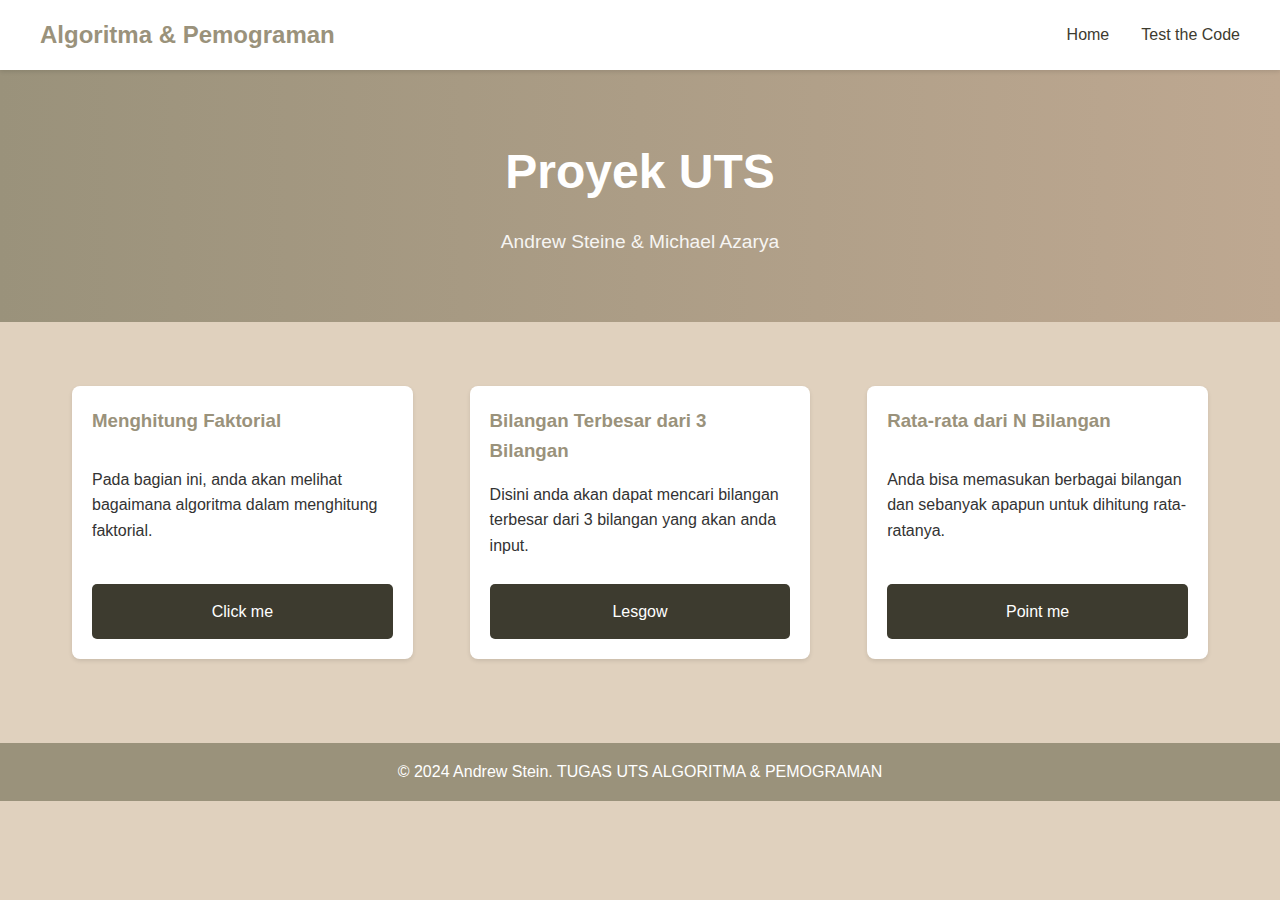
<file: uts_alpro/website/index.html>
<!DOCTYPE html>
<html lang="en">
<head>
    <meta charset="UTF-8">
    <meta name="viewport" content="width=device-width, initial-scale=1.0">
    <title>UTS</title>
    <link rel="stylesheet" href="css/style.css">
</head>
<body>
    <nav class="navbar">
        <div class="nav-content">
            <div class="logo">Algoritma & Pemograman</div>
            <div class="nav-links">
                <a href="index.html">Home</a>
                <a href="test the code.html">Test the Code</a>
            </div>
        </div>
    </nav>

    <section class="hero">
        <div class="hero-content">
            <h1>Proyek UTS</h1>
            <p>Andrew Steine & Michael Azarya</p>
        </div>
    </section>

    <main class="content">
        <div class="card-grid">
            <div class="card">
                <h3>Menghitung Faktorial</h3>
                <p>Pada bagian ini, anda akan melihat bagaimana algoritma dalam menghitung faktorial.</p>
                <a href="faktorial.html" class="button">Click me</a>
            </div>
            <div class="card">
                <h3>Bilangan Terbesar dari 3 Bilangan</h3>
                <p>Disini anda akan dapat mencari bilangan terbesar dari 3 bilangan yang akan anda input.</p>
                <a href="terbesar.html" class="button">Lesgow</a>
            </div>
            <div class="card">
                <h3>Rata-rata dari N Bilangan</h3>
                <p>Anda bisa memasukan berbagai bilangan dan sebanyak apapun untuk dihitung rata-ratanya.</p>
                <a href="rata-rata.html" class="button">Point me</a>
            </div>
        </div>
          <div class="about-me">
    </div>
    </main>
    
    <style>
        .card {
            margin-bottom: 20px; 
            position: relative; 
            padding: 20px; 
            background: #fff; 
            border-radius: 8px; 
            box-shadow: 0 2px 4px rgba(0, 0, 0, 0.1);
        }
    
        .button {
            display: block; 
            width: 100%; 
            padding: 15px; 
            background-color: #3d3b2f; 
            color: white; 
            text-align: center; 
            text-decoration: none; 
            border-radius: 5px; 
            transition: background-color 0.3s; 
            margin-top: 10px; 
        }
    
        .button:hover {
            background-color: #5a5a4f; 
        }
    
        .card p {
            margin-bottom: 15px;
            
        }
    </style>
<footer class="footer">
    <div class="footer-content">
        <p>&copy; 2024 Andrew Stein. TUGAS UTS ALGORITMA & PEMOGRAMAN</p>
    </div>
</footer>
</body>
</html>
</file>
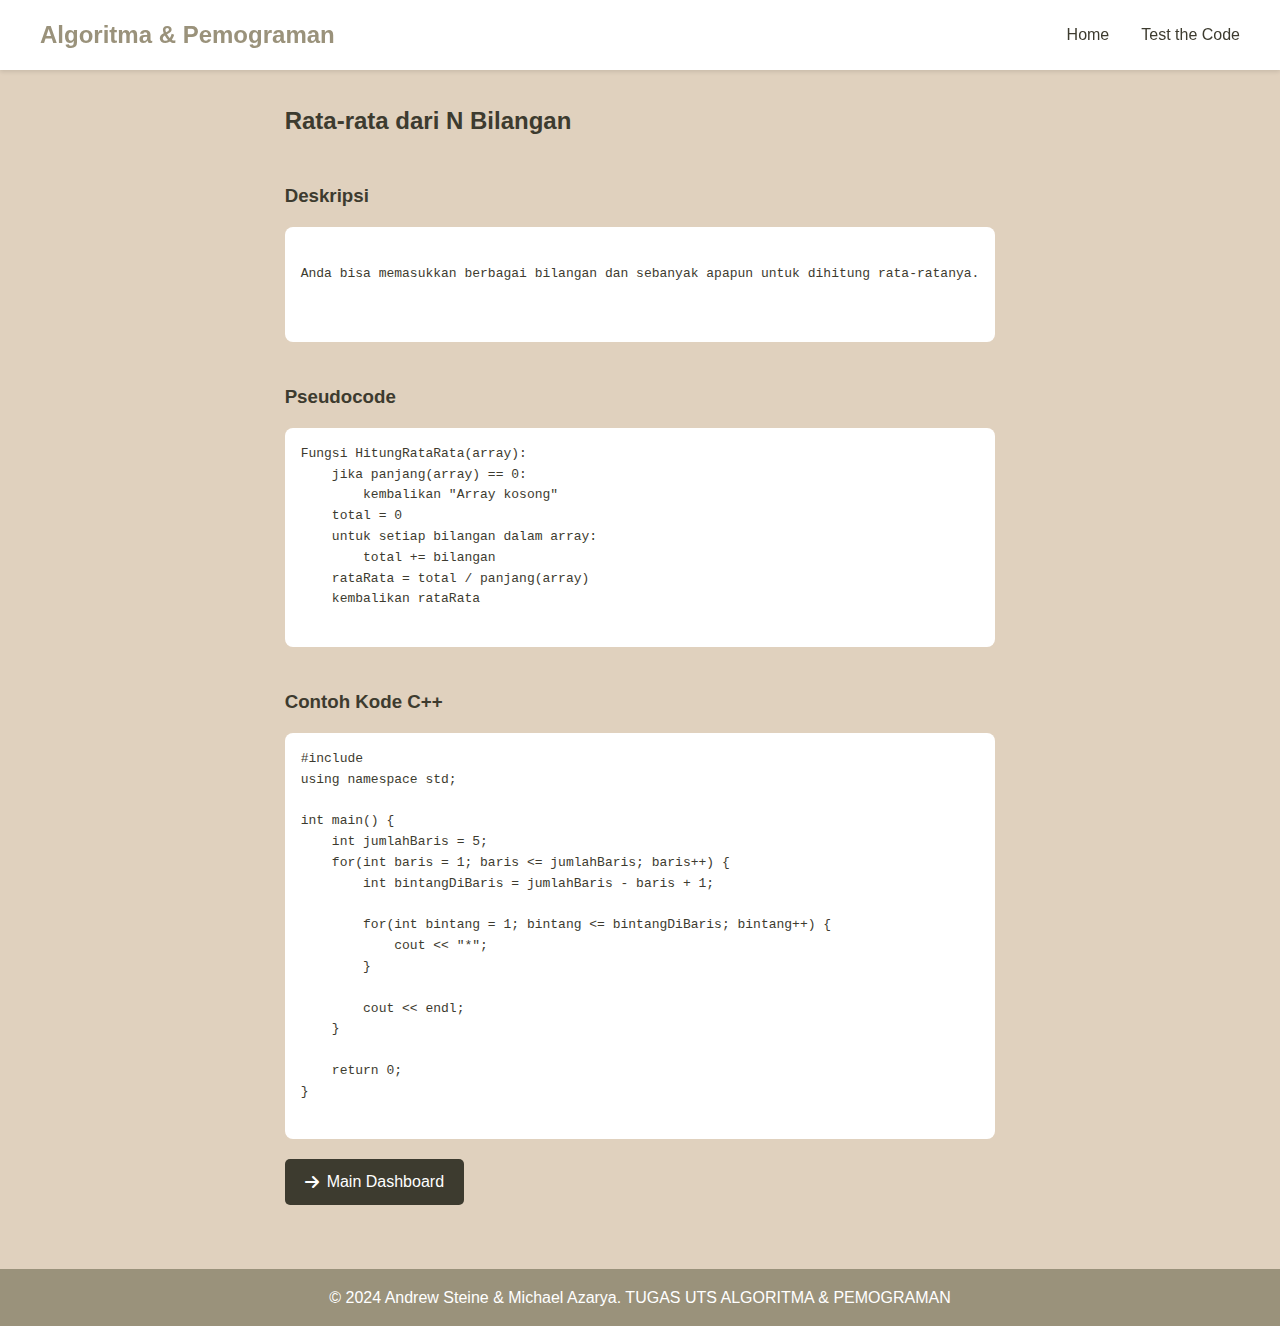
<file: uts_alpro/website/rata-rata.html>
<!DOCTYPE html>
<html lang="en">
<head>
    <meta charset="UTF-8">
    <meta name="viewport" content="width=device-width, initial-scale=1.0">
    <title>Rata-rata dari N Bilangan</title>
    <link rel="stylesheet" href="css/style.css">
    <link rel="stylesheet" href="https://cdnjs.cloudflare.com/ajax/libs/font-awesome/6.0.0-beta3/css/all.min.css"> 
    <style>
        .sub-header {
            color: #3d3b2f;
            margin-top: 40px; 
        }

        .code-block {
            background: #ffffff; 
            padding: 1rem; 
            border-radius: 8px; 
            margin-top: 1rem; 
        }

        .flowchart-image {
            background: #ffffff; 
            padding: 1rem; 
            border-radius: 8px; 
            margin-top: 1rem; 
        }

        .next-page-button {
            display: inline-flex;
            align-items: center;
            background-color: #3d3b2f; 
            color: white;
            padding: 10px 20px;
            text-align: center;
            text-decoration: none;
            border-radius: 5px;
            margin-top: 20px;
            transition: background-color 0.3s;
            border: none; 
            cursor: pointer; 
        }

        .next-page-button:hover {
            background-color: #5a5a4f; 
        }

        .next-page-button i {
            margin-right: 8px; 
        }
    </style>
</head>
<body>
    <nav class="navbar">
        <div class="nav-content">
            <div class="logo">Algoritma & Pemograman</div>
            <div class="nav-links">
                <a href="index.html">Home</a>
                <a href="#practice">Test the Code</a>
            </div>
        </div>
    </nav>

    <main class="content">
        <h2>Rata-rata dari N Bilangan</h2>
        <h3 class="sub-header">Deskripsi</h3>
        <pre class="code-block">
        <p>Anda bisa memasukkan berbagai bilangan dan sebanyak apapun untuk dihitung rata-ratanya.</p>
        </pre>
        <h3 class="sub-header">Pseudocode</h3>
        <pre class="code-block">
Fungsi HitungRataRata(array):
    jika panjang(array) == 0:
        kembalikan "Array kosong"
    total = 0
    untuk setiap bilangan dalam array:
        total += bilangan
    rataRata = total / panjang(array)
    kembalikan rataRata
        </pre>

        <h3 class="sub-header">Contoh Kode C++</h3>
        <pre class="code-block">
#include <iostream>
using namespace std;

int main() {
    int jumlahBaris = 5;
    for(int baris = 1; baris <= jumlahBaris; baris++) {
        int bintangDiBaris = jumlahBaris - baris + 1;
        
        for(int bintang = 1; bintang <= bintangDiBaris; bintang++) {
            cout << "*";
        }
        
        cout << endl;
    }
    
    return 0;
}
        </pre>
        
        <a href="index.html" class="next-page-button">
            <i class="fas fa-arrow-right"></i> Main Dashboard
        </a>
    </main>

    <footer class="footer">
        <div class="footer-content">
            <p>&copy; 2024 Andrew Steine & Michael Azarya. TUGAS UTS ALGORITMA & PEMOGRAMAN</p>
        </div>
    </footer>
</body>
</html>
</file>
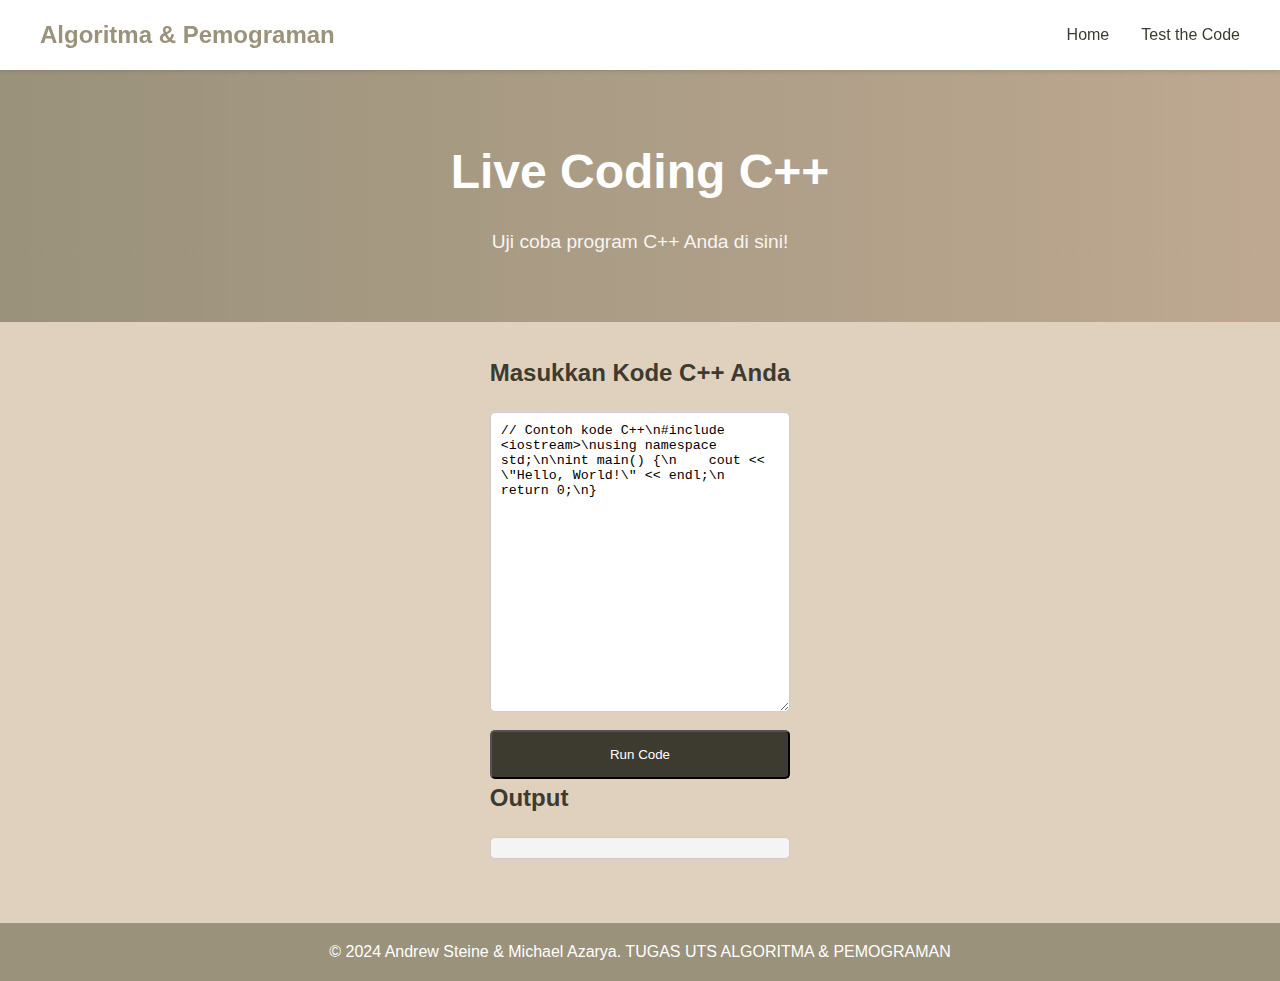
<file: uts_alpro/website/test the code.html>
<!DOCTYPE html>
<html lang="en">
<head>
    <meta charset="UTF-8">
    <meta name="viewport" content="width=device-width, initial-scale=1.0">
    <title>Test the Code</title>
    <link rel="stylesheet" href="css/style.css">
    <style>
        #code {
            width: 100%;
            height: 300px;
            font-family: monospace;
            padding: 10px;
            border: 1px solid #ccc;
            border-radius: 5px;
            margin-top: 20px;
        }
        #output {
            margin-top: 20px;
            padding: 10px;
            background: #f4f4f4;
            border: 1px solid #ccc;
            border-radius: 5px;
        }
    </style>
</head>
<body>
    <nav class="navbar">
        <div class="nav-content">
            <div class="logo">Algoritma & Pemograman</div>
            <div class="nav-links">
                <a href="index.html">Home</a>
                <a href="test_the_code.html">Test the Code</a>
            </div>
        </div>
    </nav>

    <section class="hero">
        <div class="hero-content">
            <h1>Live Coding C++</h1>
            <p>Uji coba program C++ Anda di sini!</p>
        </div>
    </section>

    <main class="content">
        <h2>Masukkan Kode C++ Anda</h2>
        <textarea id="code">// Contoh kode C++\n#include <iostream>\nusing namespace std;\n\nint main() {\n    cout << \"Hello, World!\" << endl;\n    return 0;\n}</textarea>
        <button id="runBtn" class="button">Run Code</button>

        <h2>Output</h2>
        <div id="output"></div>
    </main>
    <footer class="footer">
        <div class="footer-content">
            <p>&copy; 2024 Andrew Steine & Michael Azarya. TUGAS UTS ALGORITMA & PEMOGRAMAN</p>
        </div>
    </footer>
</body>
</html>
</file>
<file: uts_alpro/website/css/style.css>
:root {
    --primary: #9a927b;
    --secondary: #bea891;
    --background: #e0d1be;
    --text: #3d3b2f;
    --card: #fff;
    --dark-text: #333;
    --light-text: #fff;
}

* {
    margin: 0;
    padding: 0;
    box-sizing: border-box;
}

body {
    font-family: 'Inter', sans-serif;
    background-color: var(--background);
    color: var(--text);
    line-height: 1.6;
    min-height: 100vh;
    display: flex;
    flex-direction: column;
}

/* Navigation */
.navbar {
    background-color: var(--card);
    padding: 1rem 2rem;
    box-shadow: 0 2px 4px rgba(0,0,0,0.1);
    position: sticky;
    top: 0;
    z-index: 100;
}

.nav-content {
    max-width: 1200px;
    margin: 0 auto;
    display: flex;
    justify-content: space-between;
    align-items: center;
}

.logo {
    font-size: 1.5rem;
    font-weight: bold;
    color: var(--primary);
}

.nav-links {
    display: flex;
    gap: 2rem;
}

.nav-links a {
    text-decoration: none;
    color: var(--text);
    font-weight: 500;
    transition: color 0.3s;
}

.nav-links a:hover {
    color: var(--primary);
}

/* Hero Section */
.hero {
    padding: 4rem 2rem;
    text-align: center;
    background: linear-gradient(to right, var(--primary), var(--secondary));
    color: var(--light-text);
}

.hero-content {
    max-width: 800px;
    margin: 0 auto;
}

.hero h1 {
    font-size: 3rem;
    margin-bottom: 1rem;
    color: var(--light-text);
}

.hero p {
    font-size: 1.2rem;
    opacity: 0.9;
}

/* Main Content */
.content {
    max-width: 1200px;
    margin: 2rem auto;
    padding: 0 2rem;
    background: transparent;
}

/* Card Grid */
.card-grid {
    display: flex;
    justify-content: space-between;
    flex-wrap: wrap;
    margin-top: 2rem;
}

.card {
    margin-bottom: 20px;
    position: relative;
    padding: 20px;
    background: var(--card);
    border-radius: 8px;
    box-shadow: 0 2px 4px rgba(0,0,0,0.1);
    flex: 1;
    min-width: 250px;
    max-width: 30%;
    transition: transform 0.3s;
    display: flex;
    flex-direction: column;
    justify-content: space-between;
}

.card:hover {
    transform: translateY(-5px);
}

.card h3 {
    color: var(--primary);
    margin-bottom: 1rem;
}

.card p {
    margin-bottom: 15px;
    color: var(--dark-text);
}

/* Button Styles */
.button {
    display: block;
    width: 100%;
    padding: 15px;
    background-color: var(--text);
    color: var(--light-text);
    text-align: center;
    text-decoration: none;
    border-radius: 5px;
    transition: background-color 0.3s;
    margin-top: 10px;
}

.button:hover {
    background-color: #5a5a4f;
}

/* Footer */
.footer {
    background-color: var(--primary);
    color: var(--light-text);
    text-align: center;
    padding: 1rem 0;
    position: relative;
    width: 100%;
    margin-top: 2rem;
}

.footer-content {
    max-width: 1200px;
    margin: 0 auto;
    padding: 0 2rem;
    display: flex;
    flex-direction: column;
    align-items: center;
    justify-content: center;
}

/* Responsive Design */
@media (max-width: 768px) {
    .nav-links {
        display: none;
    }
    
    .hero h1 {
        font-size: 2rem;
    }
}
</file>
